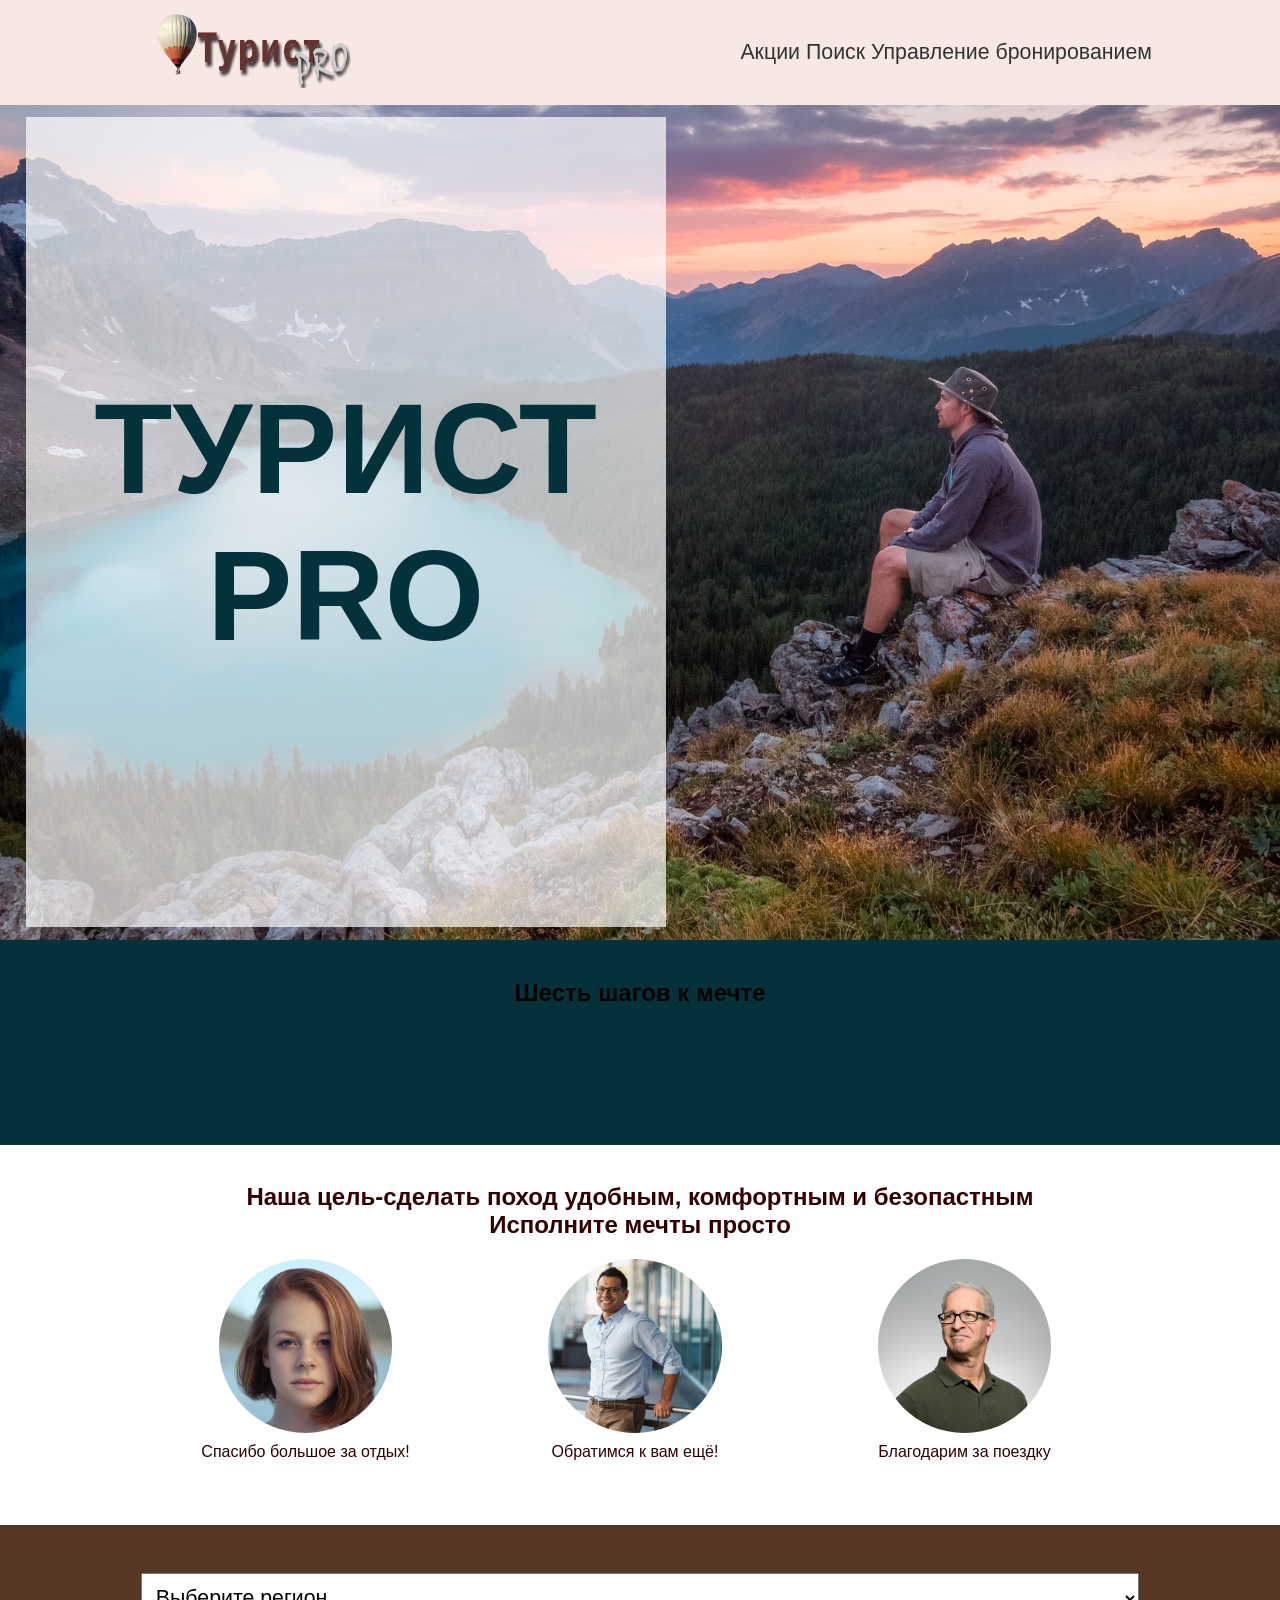
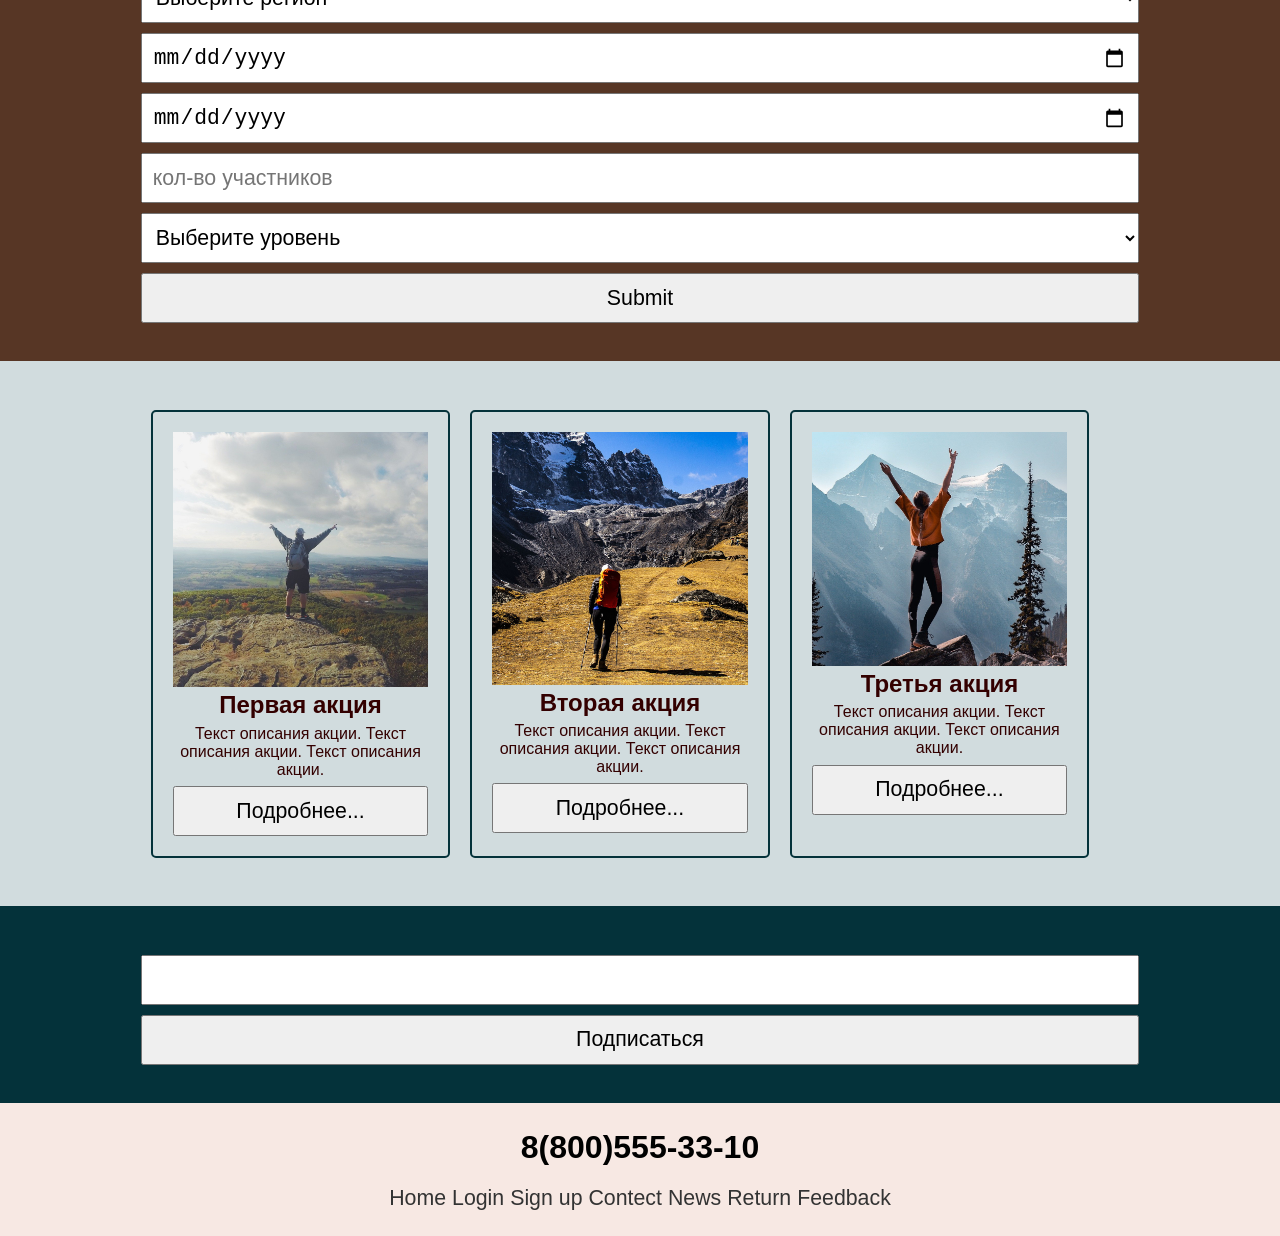
<file: index.html>
<!DOCTYPE html>
<html lang="en">
<head>
    <meta charset="UTF-8">
    <meta name="viewport" content="width=device-width, initial-scale=1.0">
    <link rel="stylesheet" href="style/style.css">
    <title>Сайт Турист-PRO</title>
</head>
<body>
    <!--Шапка сайта-->
    <header>
        <div class="wrapper">
            <div class="content">

                <div class="logo">
                    <a href="index.html">
                        <img src="media/image/logo.png" alt="Логотип компании"></a>
                    </div>
                    <nav>
                        <a href="index.html#promos">Акции</a>
                        <a href="index.html#search">Поиск</a>
                        <a href="booking.html">Управление бронированием</a>
                    </nav>
                
            </div>
        </div>
        <!--Блок баннер-->
    <section class="banner">
        <div class="wrapper">
            <div class="content"><h1>ТУРИСТ PRO</h1></div>
        </section>
    </header>
    <!--Секция алгоритм-->
    <section class="alg">
        <div class="wrapper">
            <div class="content">
                <h1>Шесть шагов к мечте </h1>
                <div class="steps">
                    <div class="step">Выбери даты </div>
                    <div class="step">Собери компанию</div>
                    <div class="step">Выбери регион</div>
                    <div class="step">Определи зону </div>
                    <div class="step">Дополнительные услуги </div>
                    <div class="step">Оформи заказ </div>
                </div>
            </div>
        </div>
    </section>
    <!--Секция о компании-->
    <section class="about">
        <div class="wrapper">
            <div class="content">
                <h2>Наша цель-сделать поход удобным, комфортным и безопастным </h2>
                <h2>Исполните мечты просто</h2>
                <div class="comment">
                    <img src="media/image/comment_1.jpg" alt="Отзыв1" class="comment_foto">
                    <div class="comment_text">Спасибо большое за отдых!</div>
                </div>
                <div class="comment">
                    <img src="media/image/comment_2.jpg" alt="Отзыв2" class="comment_foto">
                    <div class="comment_text">Обратимся к вам ещё!</div>
                </div>
                <div class="comment">
                    <img src="media/image/comment_3.jpg" alt="Отзыв3" class="comment_foto">
                    <div class="comment_text">Благодарим за поездку</div>
                </div>
            </div>
        </div>
    </section>
    <!--Секция поиска-->
    <section class="search" id="search">
        <div class="wrapper">
            <div class="content">
                <form action="search.html">
                    <select name="region" id="region">
                        <option value="region_0">Выберите регион</option>
                        <option value="region_1">Якутия</option>
                        <option value="region_2">Республика Коми</option>
                        <option value="region_3">Краснодарский край</option>
                    </select>
                    <input type="date">
                    <input type="date">
                    <input type="number" placeholder="кол-во участников">
                    <select name="level" id="level">
                        <option value="level_0">Выберите уровень</option>
                        <option value="level_1">Начальный</option>
                        <option value="level_2">Средний</option>
                        <option value="level_3">Продвинутый</option>
                    </select><input type="submit"></form>
            </div>
        </div>
    </section>
    <!--Секция акции-->
    <section class="promos" id="promos">
        <div class="wrapper">
            <div class="content">
                <div class="promo"> 
                <img src="media/image/promo_1.jpg" alt="Фото_акции">
                <h2>Первая акция</h2>
                <div class="promo_text">Текст описания акции. Текст описания акции. Текст описания акции.</div>
                <button>Подробнее...</button>
                </div>
                <div class="promo">
                <img src="media/image/promo_2.jpg" alt="Фото_акции">
                <h2>Вторая акция</h2>
                <div class="promo_text">Текст описания акции. Текст описания акции. Текст описания акции.</div>
                <button>Подробнее...</button>
                </div>
                <div class="promo">
                <img src="media/image/promo_3.jpg" alt="Фото_акции">
                <h2>Третья акция</h2>
                <div class="promo_text">Текст описания акции. Текст описания акции. Текст описания акции.</div>
                <button>Подробнее...</button>
            </div>
        </div>
    </div>
    </section>
    <!--Секция подписка-->
    <section class="sub">
        <div class="wrapper">
            <div class="content">
                <input type="email">
                <button>Подписаться</button></div>
        </div>
    </section>
    
    <!--Подвал сайта-->
    <footer>
        <div class="wrapper">
            <div class="content">
                <h1>8(800)555-33-10</h1>
            <nav>
                <a href="#">Home</a>
                <a href="#">Login</a>
                <a href="#">Sign up</a>
                <a href="#">Contect</a>
                <a href="#">News</a>
                <a href="#">Return</a>
                <a href="#">Feedback</a>
            </nav>
        </div>
        </div>
    </footer>
</body>
</html>
</file>
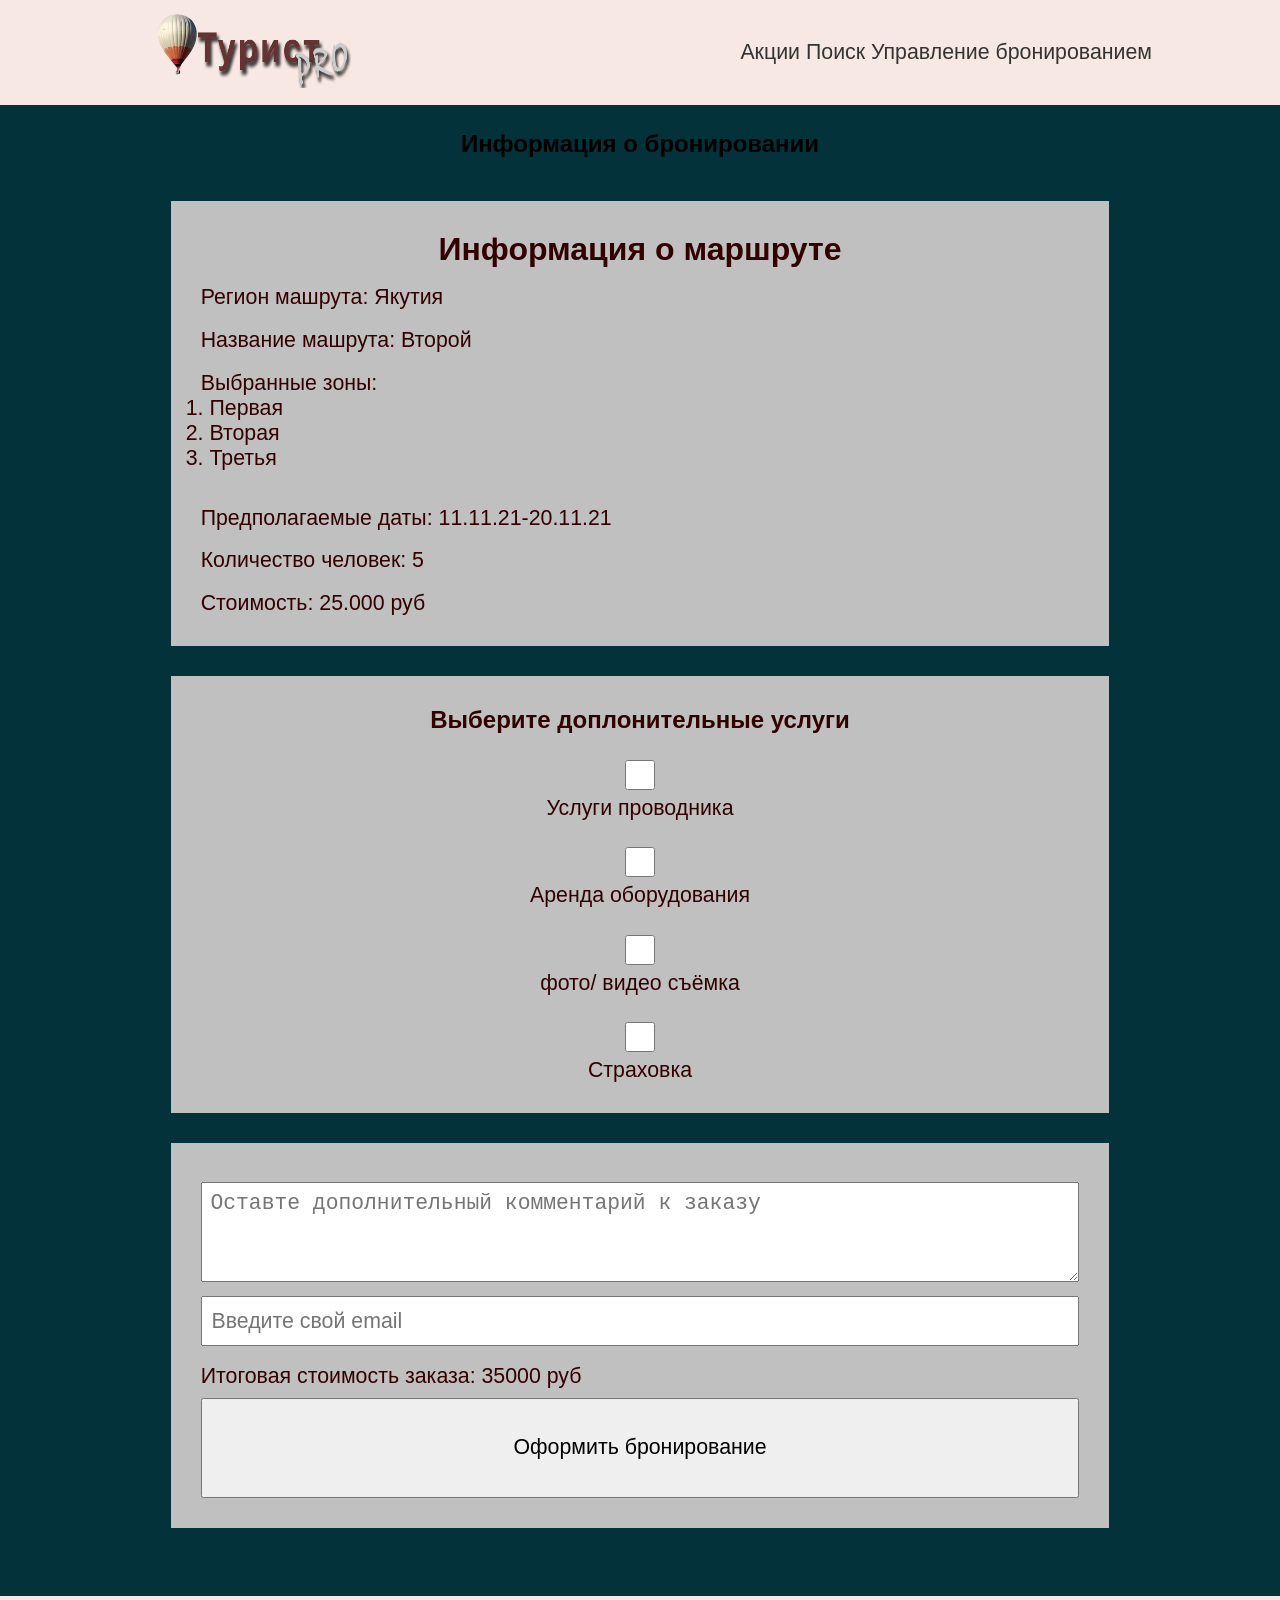
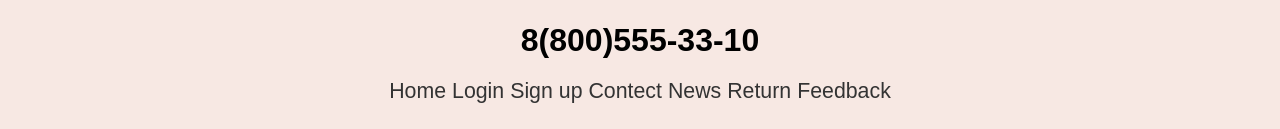
<file: booking.html>
<!DOCTYPE html>
<html lang="en">
<head>
    <meta charset="UTF-8">
    <meta name="viewport" content="width=device-width, initial-scale=1.0">
    <link rel="stylesheet" href="style/style.css">
    <title>Сайт Турист-PRO</title>
</head>
<body>
     <!--Шапка сайта-->
    <header>
        <div class="wrapper">
            <div class="content">

                <div class="logo">
                    <a href="index.html">
                        <img src="media/image/logo.png" alt="Логотип компании"></a>
                    </div>
                    <nav>
                        <a href="index.html#promos">Акции</a>
                        <a href="index.html#search">Поиск</a>
                        <a href="booking.html">Управление бронированием</a>
                    </nav>
                
            </div>
        </div>
    </header>

    <!--Блок Бронирование-->
   
        <section class="booking" id="booking">
            <div class="wrapper">
                <h1>Информация о бронировании</h1>
            <div class="content">
                <div class="info">
                    <h2>Информация о маршруте</h2>
                    <p>Регион машрута: Якутия</p>
                    <p>Название машрута: Второй</p>
                    <p>Выбранные зоны:
                        <ul>
                            <li>Первая</li>
                            <li>Вторая</li>
                            <li>Третья</li>
                        </ul>
                    </p>
                    <p>Предполагаемые даты: 11.11.21-20.11.21</p>
                    <p>Количество человек: 5</p>
                    <p>Стоимость: 25.000 руб</p>
            </div>
            <div class="dop">
                    <h2>Выберите доплонительные услуги</h2>
                    <div class="dop_check">
                        <p><input type="checkbox" name="help">Услуги проводника</p>
                        <p><input type="checkbox" name="rent">Аренда оборудования</p>
                        <p><input type="checkbox" name="foto">фото/ видео съёмка</p>
                        <p><input type="checkbox" name="ins">Страховка</p>
                    </div>
                </div>
                <div class="other">
                    <textarea placeholder="Оставте дополнительный комментарий к заказу"></textarea>
                    <input type="email" placeholder="Введите свой email">
                   <p>Итоговая стоимость заказа: 35000 руб </p>
                   <button>Оформить бронирование</button>
                </div>

        </div>
    </section>
    
     <footer>
        <div class="wrapper">
            <div class="content">
                <h1>8(800)555-33-10</h1>
            <nav>
                <a href="#">Home</a>
                <a href="#">Login</a>
                <a href="#">Sign up</a>
                <a href="#">Contect</a>
                <a href="#">News</a>
                <a href="#">Return</a>
                <a href="#">Feedback</a>
            </nav>
        </div>
        </div>
    </footer>
</body>
</html>
</file>
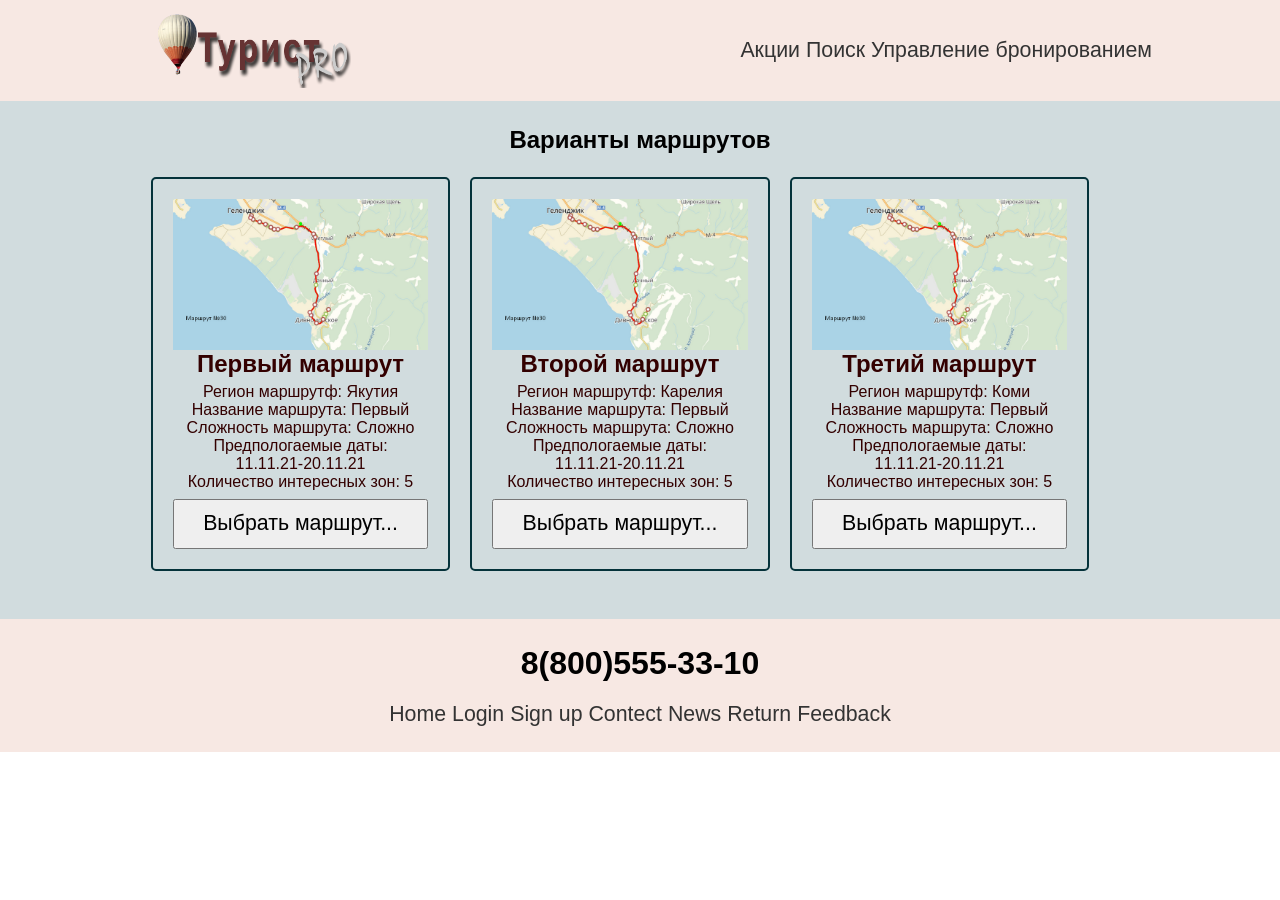
<file: search.html>
<html lang="en">
<head>
    <meta charset="UTF-8">
    <meta name="viewport" content="width=device-width, initial-scale=1.0">
    <link rel="stylesheet" href="style/style.css">
    <title>Сайт Турист-PRO</title>
</head>
<body>
      <!--Шапка сайта-->
    <header>
        <div class="wrapper">
            <div class="content">

                <div class="logo">
                    <a href="index.html">
                        <img src="media/image/logo.png" alt="Логотип компании"></a>
                    </div>
                    <nav>
                        <a href="index.html#promos">Акции</a>
                        <a href="index.html#search">Поиск</a>
                        <a href="booking.html">Управление бронированием</a>
                    </nav>
                
            </div>
        </div>
    </header>
<!--Секция акции-->
    <section class="promos" id="promos">
        <div class="wrapper">
            <h1>Варианты маршрутов</h1>
            <div class="content">
            <div class="promo">
                <img src="media/image/marshrut.png" alt="">
                <h2>Первый маршрут</h2>
                <div class="promo_text">
                    <p>Регион маршрутф: Якутия</p>
                    <p>Название маршрута: Первый</p>
                    <p>Сложность маршрута: Сложно</p>
                    <p>Предпологаемые даты: 11.11.21-20.11.21<p>
                    <p>Количество интересных зон: 5</p>
                </div>
                <a href="seat.html">
                <button>Выбрать маршрут...</button></a>
            </div>
            <div class="promo">
                <img src="media/image/marshrut.png" alt="">
                <h2>Второй маршрут</h2>
                <div class="promo_text">
                    <p>Регион маршрутф: Карелия</p>
                    <p>Название маршрута: Первый</p>
                    <p>Сложность маршрута: Сложно</p>
                    <p>Предпологаемые даты: 11.11.21-20.11.21<p>
                    <p>Количество интересных зон: 5</p>
                </div>
                <a href="seat.html">
                <button>Выбрать маршрут...</button></a>
                </div>
                <div class="promo">
                <img src="media/image/marshrut.png" alt="">
                <h2>Третий маршрут</h2>
                <div class="promo_text">
                    <p>Регион маршрутф: Коми</p>
                    <p>Название маршрута: Первый</p>
                    <p>Сложность маршрута: Сложно</p>
                    <p>Предпологаемые даты: 11.11.21-20.11.21<p>
                    <p>Количество интересных зон: 5</p>
                </div>
                <a href="seat.html">
                <button>Выбрать маршрут...</button></a></div>
            </div>
        </div>
    </section>





     <!--Подвал сайта-->
    <footer>
        <div class="wrapper">
            <div class="content">
                <h1>8(800)555-33-10</h1>
            <nav>
                <a href="#">Home</a>
                <a href="#">Login</a>
                <a href="#">Sign up</a>
                <a href="#">Contect</a>
                <a href="#">News</a>
                <a href="#">Return</a>
                <a href="#">Feedback</a>
            </nav>
        </div>
        </div>
    </footer>
</body>
</file>
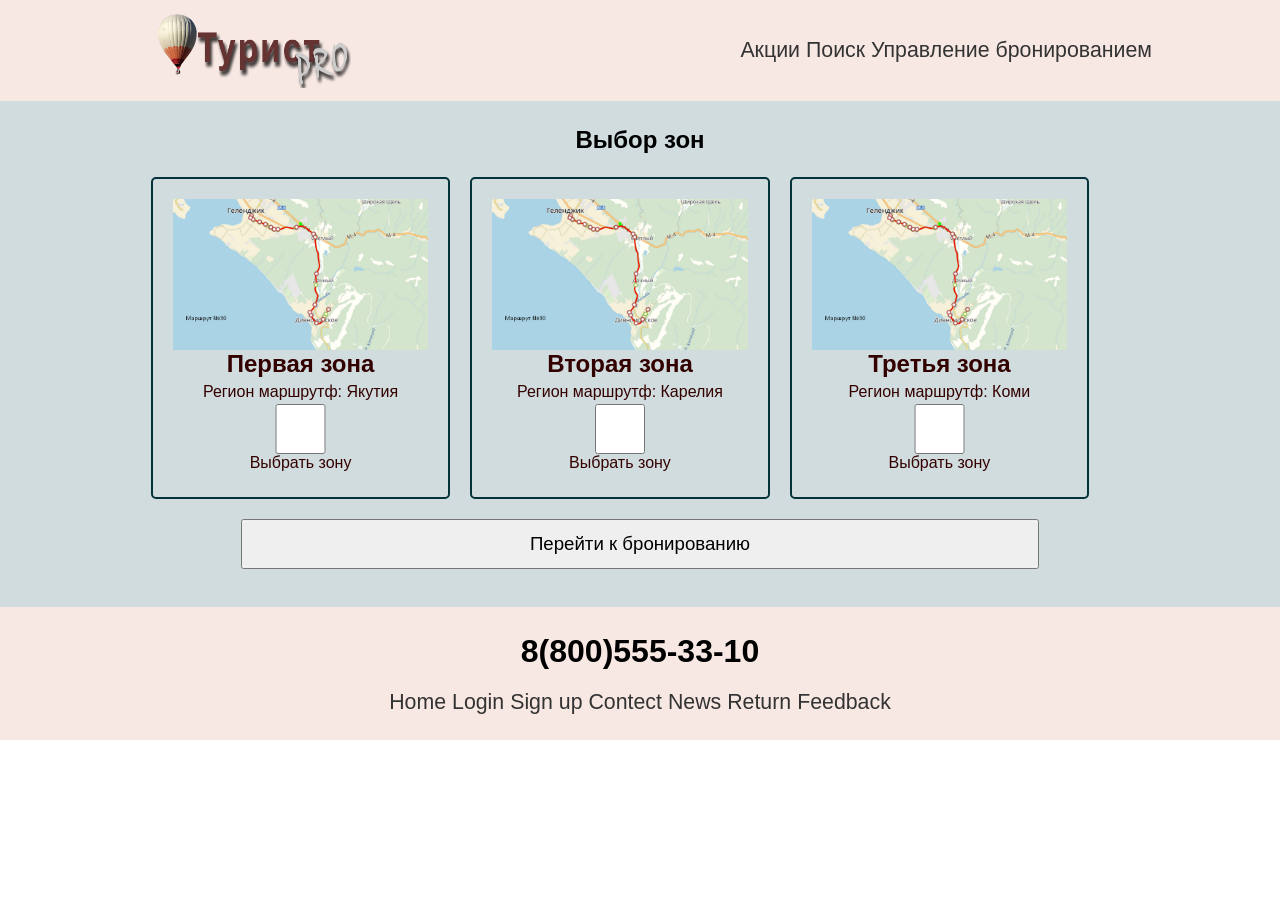
<file: seat.html>
<html lang="en">
<head>
    <meta charset="UTF-8">
    <meta name="viewport" content="width=device-width, initial-scale=1.0">
    <link rel="stylesheet" href="style/style.css">
    <title>Сайт Турист-PRO</title>
</head>
<body>
      <!--Шапка сайта-->
    <header>
        <div class="wrapper">
            <div class="content">

                <div class="logo">
                    <a href="index.html">
                        <img src="media/image/logo.png" alt="Логотип компании"></a>
                    </div>
                    <nav>
                        <a href="index.html#promos">Акции</a>
                        <a href="index.html#search">Поиск</a>
                        <a href="booking.html">Управление бронированием</a>
                    </nav>
                
            </div>
        </div>
    </header>
<!--Блок выбор зон-->
    <section class="promos" id="promos">
        <div class="wrapper">
            <h1>Выбор зон</h1>
            <div class="content">
            <div class="promo">
                <img src="media/image/marshrut.png" alt="">
                <h2>Первая зона</h2>
                <div class="promo_text">
                    <p>Регион маршрутф: Якутия</p>
                   <input type="checkbox">Выбрать зону
                </div>
               
            </div>
            <div class="promo">
                <img src="media/image/marshrut.png" alt="">
                <h2>Вторая зона</h2>
                <div class="promo_text">
                    <p>Регион маршрутф: Карелия</p>
                    <input type="checkbox">Выбрать зону
                </div>   
            </div>    
                <div class="promo">
                <img src="media/image/marshrut.png" alt="">
                <h2>Третья зона</h2>
                <div class="promo_text">
                    <p>Регион маршрутф: Коми</p>
                    <input type="checkbox">Выбрать зону
                  
                </div>
            </div>    
            <div class="link">
                <a ref="booking.html">
            <button>Перейти к бронированию </button></a></div>
            </div>
        </div>
    </section>





     <!--Подвал сайта-->
    <footer>
        <div class="wrapper">
            <div class="content">
                <h1>8(800)555-33-10</h1>
            <nav>
                <a href="#">Home</a>
                <a href="#">Login</a>
                <a href="#">Sign up</a>
                <a href="#">Contect</a>
                <a href="#">News</a>
                <a href="#">Return</a>
                <a href="#">Feedback</a>
            </nav>
        </div>
        </div>
    </footer>
</body>
</file>
<file: style/style.css>
*{
    margin: 0;
    padding: 0;
    box-sizing: border-box;
}
body{
    font-family:Arial;
    color:#330000;
}
section{
    padding:1% 0;}
div.wrapper{
    padding:1% 0;}
div.content{
    width: 80%;
    margin: 0 auto;
    text-align: center;
    padding: 1%;
    overflow: hidden;
}
/*шапка сайта*/
header .wrapper{
    background-color:#f7e8e3}
header .content{
    display:flex;
    align-items: center;
    justify-content: space-between;
    padding: 0;
}
.content .logo img{
    height:75px}
.content nav{
    color:#333333;
    font-size: 16pt;
}
.content nav a{
    text-decoration: none;
    color:#333333
}
.content nav a:hover{
    text-decoration: underline;
    cursor: pointer;
}
/*Настройки блока Алгоритма*/
.alg {
    background-color: #04323a;
}
h1{
    font: size 32pt;
    color: #ffffff;
}
section.alg div.steps{
    margin-top: 3%;
    display:flex;
    justify-content: space-between;
}
section.alg div.step{
    font-size: 12pt;
    background-color: #d1dcde;
    width: 15%;
    padding: 10px 20px;
    border-radius: 20px;
    
}
/*Настройки блока о компании*/
div.comment{
    width: 33%;
    float: left;
    padding: 2%;
}
div.comment img.comment_foto{
    width: 60%;
    margin: 0 auto;
    border-radius: 50%;
}
div.comment div.comment_text{
    padding: 2%;
}
/*Настройка блока Поиска*/
section.search{ background-color: #573625;}
select, input{
    width: 100%;
    height: 50px;
    margin-top: 1%;
    padding: 1%;
    font-size: 16pt;
}
/*Настройка блока акции*/
section.promos{background-color: #d1dcde;}
section.promos .content{
    display: flex;
    flex-wrap: wrap;
}
div.promo{
    width: 30%;
    margin: 1%;
    padding: 2%;
    border: 2px solid #04323a;
    border-radius: 5px;
}
div.promo img{
    width: 100%;
    margin: 0 auto;
}
div.promo div.promo_text {
    padding: 2%;
}
/*Настройка блока поиска*/
select, input, button{
    width: 100%;
}
/*Настройка блока Подписка*/
section.sub{ background-color: #04323a;}
/*Напстройка блока подвала*/
footer{
    background-color: #f7e8e3;
}
footer h2{
    font-size: 32pt;
}
footer nav{
    padding-top: 20px;
}
h1{
    text-align: center;
    color: black;
}
/*Оформление страницы seat */
.content img{
    width: 80%;
    margin: 0 auto;
}
.wrapper .link{
    width: 100%;
    margin: 0 auto;
}
.link button{
    height: 50px;
    width: 80%;
    font-size: 14pt;
}
/* Оформление страницы бронирования*/
section.booking{
    background-color: #04323a;
}

.booking .content{
    font-size: 16pt;
    padding: 1%;
    text-align: left;
}
.booking .content p{
    padding-top: 2%;

}
.info, .dop, .other{
    background-color: #c0c0c0;
    padding: 3%;
    margin: 3%;
    overflow: hidden;
}
h2{
    text-align: center;

}
ul{
    list-style-type: inside;
    padding-left: 1%;
}
.dop input[type=checkbox]{
    height: 30px;
}
.dop_check{
    display: flex;
    justify-content: space-between;
    text-align: center;
}
select, input, button, textarea{
    width: 100%;
    height: 50px;
    margin-top: 1%;
    padding: 1%;
    font-size: 16pt;
}
/*Шаги с анимацией*/
section.alg div.steps {
    margin-top: 3%;
    overflow: hidden;
    
}
section.alg div.step {
    font-size: 16pt;
    background-color: #d1dcde;
    padding: 10px 20px;
    border-radius: 20px;


animation: round 24s infinite;/*настройка анимации*/
opacity: 0; /*прозрачность*/
width: 100%;
height:80%;
}
@keyframes round {
    12.5% {opacity: 1;}
    25% {opacity:0;}
}
/*время задержки перед стартом анимации*/
div.steps div:nth-child(6) {animation-delay: 24s;}
div.steps div:nth-child(5) {animation-delay: 20s;}
div.steps div:nth-child(4) {animation-delay: 16s;}
div.steps div:nth-child(3) {animation-delay: 12s;}
div.steps div:nth-child(2) {animation-delay: 8s;}
div.steps div:nth-child(1) {animation-delay: 4s;}
/*Оформление блока баннер*/
section.banner {
    min-height: 80vh;
    background-image: url("../media/image/banner.jpg");
    background-repeat: no-repeat;
    background-position: center;
    background-size: cover;
}
section.banner div.wrapper{
    display: flex;
    align-items: center;
    width: 50%;
    min-height: 90vh;
    margin-left: 2%;
    background-color:rgba(255,255,255,0.7);
}
section.banner div.wrapper h1{
    font-size: 8em;
    color:#04323a;
    font-weight: bold;
}
@media screen and (max-device-width: 480px){
    /*настройка шапки*/
    .content .logo img{height: 100%;}
    .content nav{
        font-size: 12pt;
    }
    /*настройка блока с баннером*/
    section.banner{
        max-height: 40vh;
        background-size: auto;
    }
    section.banner div.wrapper h1{
        font-size: 3em;
    }
    /*Настройки заголовков*/
    h1{
        font-size: 20pt;
    }
    content h2{
        font-size: 16pt;
    }
    /*Настройка слайдера*/
    section.alg div.step{
        font-size: 22pt;
        padding: 1% 2%;
    }
    /*Настройка блока Отзывы*/
    div.comment{width: 100%;}
}

    /*Настройка страницы Управления бронирование*/
    .dop h2, footer h2{
        font-size: 18pt;
    }
    .dop_check{
        display: block;
        font-size: 10tp;
    }
    .dop_check p{float: none;}
    .other textarea{
        height: 100px;
    }
    .other button{
        height: 100px;
    }
    @media screen and (max-device-width: 768px){
        /*Настройка блока с банером*/
        section.banner{max-height: 40vh;}
        section.banner dive.wrapper{
            width: 96%;
            background-color: rgba(255,255,255,0.5);
        }
        section.banner div.wrapper h1{font-size: 4em;}
        /*Настройка блока акций*/
        div.promo{width:100%}
        div.promo img{
            width:50%;
            margin: 0 auto;
            float: left;
        }
        /*Настройка страницы управления бронированием*/
        .dop .dop_check{
            font-size: 11pt;
        }
    }
    @media screen and (max-device-width: 768px){
        /*Настройка блока с банером*/
        section.banner {max-height: 40vh;
        }
        .content nav{
            font-size: 13pt;
        }
        section.alg div.step{
            padding: 8px 12px;
            font-size: 12pt;
        }
        .booking ul{
            padding-left: 50px;
        }

    }
     @media screen and (max-device-width: 480px){
        .content nav{
            font-size: 10pt;
        }
        .content .logo img{
            height: 35px;
        }
        section.banner {
            max-width: 100vh;
        }
        section.banner div.wrapper h1 {
            font-size: 30pt;
        }

     }
</file>
